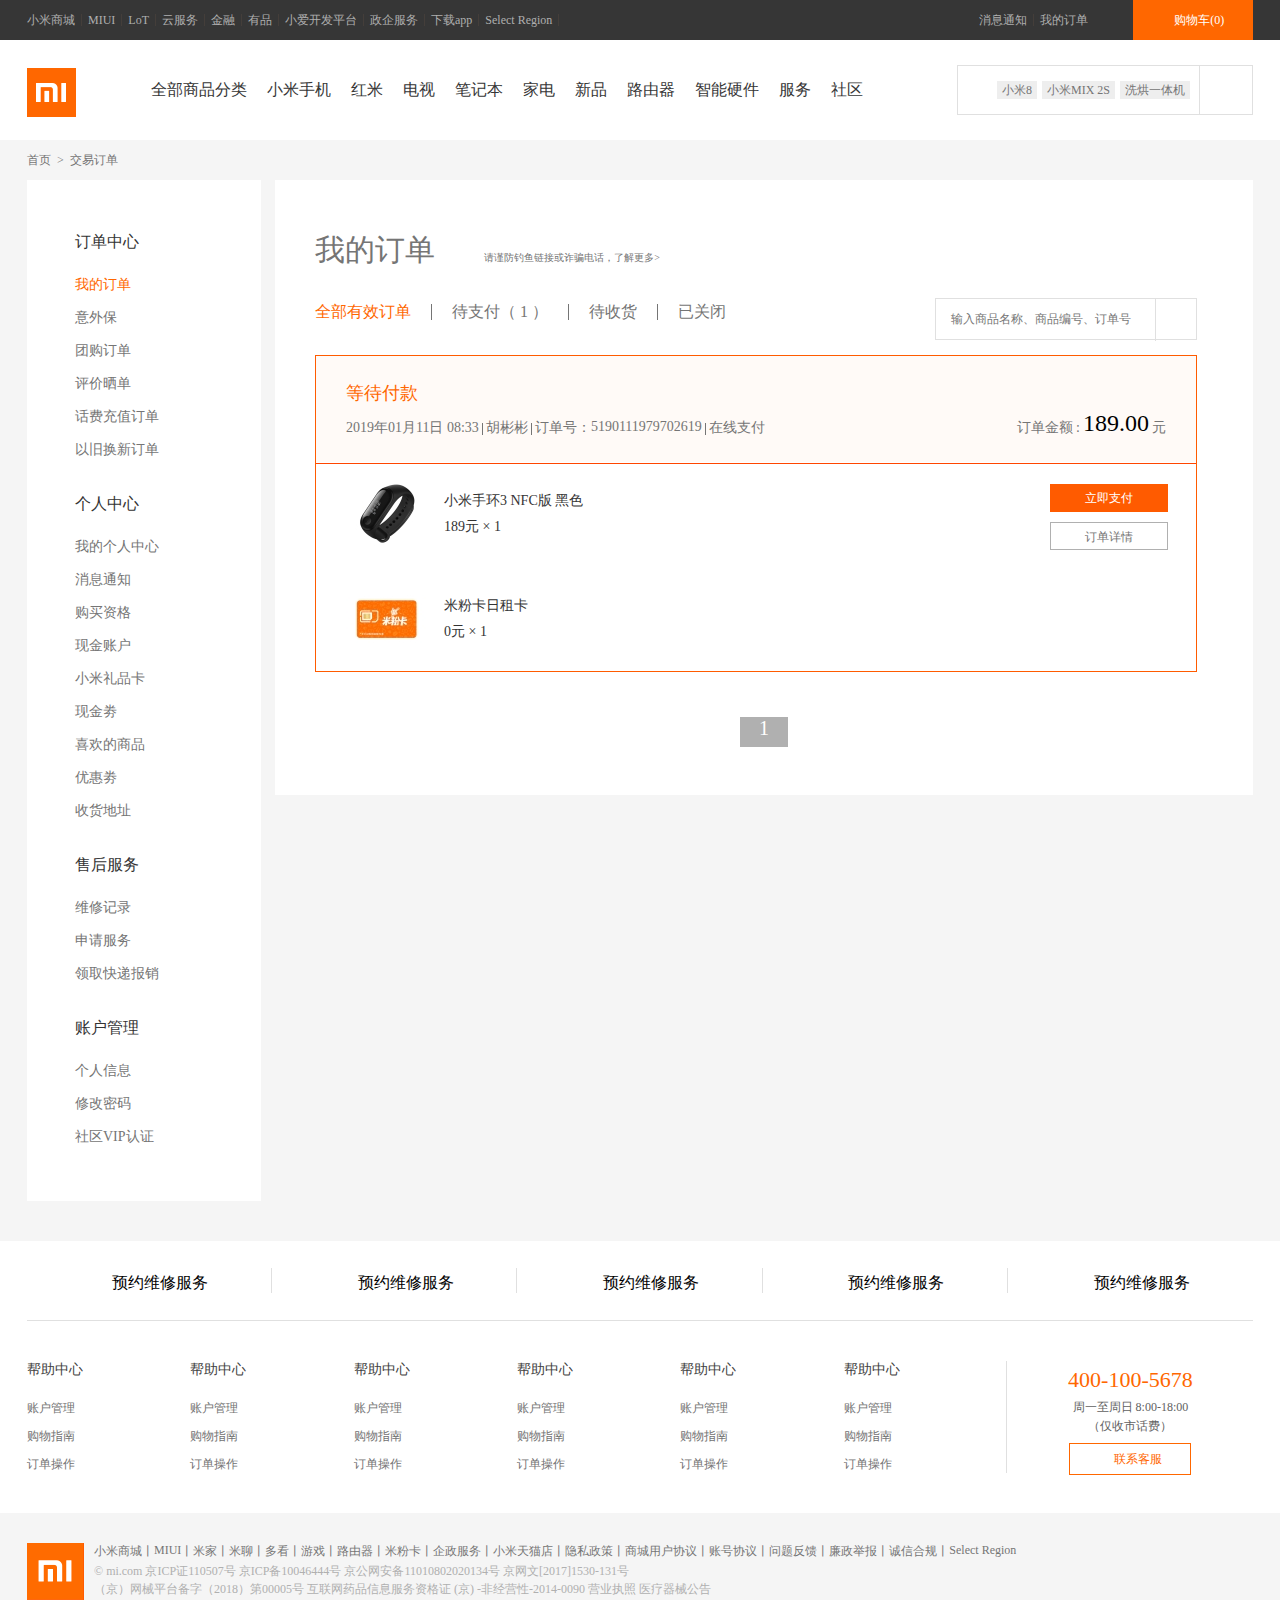
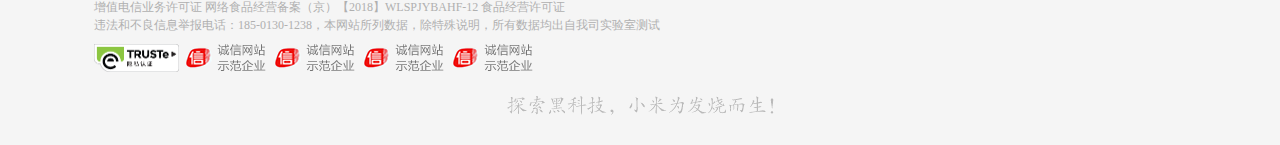
<file: dd.html>
<!DOCTYPE html>
<html lang="zh">
<head>
	<meta charset="UTF-8">
	<meta name="viewport" content="width=device-width, initial-scale=1.0">
	<meta http-equiv="X-UA-Compatible" content="ie=edge">
	<link rel="stylesheet" href="css/base.css">
	<link rel="stylesheet" href="css/dd.css">
	<link rel="shortcut icon" href="./img/mi1.ico">

	<title>Document</title>
</head>
<body>
		<!-- 头部开始 -->
		<div class="head">
			<div class="head-shang">
				<div class="head-left">
					<div class="left-wen">小米商城</div>
					<div class="left-line"></div>
					<div class="left-wen">MIUI</div>
					<div class="left-line"></div>
					<div class="left-wen">LoT</div>
					<div class="left-line"></div>
					<div class="left-wen">云服务</div>
					<div class="left-line"></div>
					<div class="left-wen">金融</div>
					<div class="left-line"></div>
					<div class="left-wen">有品</div>
					<div class="left-line"></div>
					<div class="left-wen">小爱开发平台</div>
					<div class="left-line"></div>
					<div class="left-wen">政企服务</div>
					<div class="left-line"></div>
					<div class="left-wen">下载app</div>
					<div class="left-line"></div>
					<div class="left-wen">Select Region</div>
					<div class="left-line"></div>
				</div>
				<div class="head-right">
					<a href="">
						<div class="right-wen">消息通知</div>
					</a>
					<div class="right-line"></div>
					<a href="">
						<div class="right-wen">我的订单</div>
					</a>
					<a href="">
						<div class="car-box">
							<i class="iconfont">&#xe602;</i> 购物车(0)
						</div>
					</a>
				</div>
			</div>
		</div>
		<!-- 头部结束 -->
		<!-- 导航开始 -->
		<div class="daohan">
			<div class="daohan-con">
				<img src="img/mi-logo%20(1).png" >
				<div class="quanbushangpin">全部商品分类</div>
				<div class="daohan-text">
					<div class="text1">小米手机</div>
					<div>红米</div>
					<div>电视</div>
					<div>笔记本</div>
					<div>家电</div>
					<div>新品</div>
					<div>路由器</div>
					<div>智能硬件</div>
					<div>服务</div>
					<div>社区</div>
				</div>
				<div class="daohan-right">
					<div class="daohan-right-box1">
						<input type="text">
						<div class="box">
							<div>
								<div class="xiaomi">小米8</div>
								<div>小米MIX 2S</div>
								<div>洗烘一体机</div>
							</div>
						</div>
					</div>
					<div class="daohan-right-box2">
						<i class="iconfont">&#xe600;</i>
					</div>
				</div>
			</div>
		</div>
		<main>
				<div class="zhongbu-shang">
					<div class="zhongbu-shang-text">
						<div>首页</div>
						<div class="kuohao">></div>
						<div>交易订单</div>
					</div>
				</div>
				<div class="zhongbu-xia">
					<div class="xia-left">
						<div class="left-box">
							<div class="box-hd">订单中心</div>
							<div class="box-bd">
								<div class="se">我的订单</div>
								<div>意外保</div>
								<div>团购订单</div>
								<div>评价晒单</div>
								<div>话费充值订单</div>
								<div>以旧换新订单</div>
							</div>
						</div>
						<div class="left-box1">
							<div class="box-hd">个人中心</div>
							<div class="box-bd">
								<div>我的个人中心</div>
								<div>消息通知</div>
								<div>购买资格</div>
								<div>现金账户</div>
								<div>小米礼品卡</div>
								<div>现金劵</div>
								<div>喜欢的商品</div>
								<div>优惠劵</div>
								<a href="dizhi.html"><div>收货地址</div></a>
							</div>
						</div>
						<div class="left-box2">
							<div class="box-hd">售后服务</div>
							<div class="box-bd">
								<div>维修记录</div>
								<div>申请服务</div>
								<div>领取快递报销</div>
							</div>
						</div>
						<div class="left-box2">
							<div class="box-hd">账户管理</div>
							<div class="box-bd">
								<div>个人信息</div>
								<div>修改密码</div>
								<div>社区VIP认证</div>
							</div>
						</div>
					</div>
					<div class="xia-right">	
						<div class="right-top">
							<div>我的订单</div>
							<span>请谨防钓鱼链接或诈骗电话，了解更多></span>
						</div>
						<div class="quanbu">
							<div class="quanbu-left">
								<div class="ziti">全部有效订单</div>
								<div class="xian"></div>
								<div class="zi">待支付（ 1 ）</div>
								<div class="xian"></div>
								<div class="zi">待收货</div>
								<div class="xian"></div>
								<div class="zi">已关闭</div>

							</div>
							<div class="quanbu-right">
								<div class="shuru">输入商品名称、商品编号、订单号</div>
								<div class="shuru-box"><i class="iconfont">&#xe600;</i></div>
							</div>
						</div>
						<div class="xiafan">
							<div class="dendai-top">
								<div class="den">等待付款</div>
								<div class="shi">
									<div class="shi-left">
										<div class="shijian">2019年01月11日 08:33</div>
										<div class="fu"></div>
										<div class="shijian">胡彬彬</div>
										<div class="fu"></div>
										<div class="shijian">订单号：</div>
										<div class="shijian">5190111979702619</div>
										<div class="fu"></div>
										<div class="shijian">在线支付</div>
									</div>
									<div class="jine">
										<div class="jine-wenzi">订单金额 : </div>
										<div class="jiage">189.00</div>
										<div class="jine-wenzi">元</div>
									</div>
								</div>

							</div>
							<div class="dendai-xia">
								<div class="dd-left">
									<ul>
										<li>
											<img src="img/dd111.jpg" alt="">
											<div class="dd-wen">
												<div class="m">小米手环3 NFC版 黑色</div>
											    <div>189元 × 1</div>
											</div>
										</li>
									</ul>
									<ul>
										<li>
											<img src="img/dd222.jpg" alt="">
											<div class="dd-wen">
												<div class="m">米粉卡日租卡</div>
												<div>0元 × 1</div>
											</div>
									    </li>
									</ul>
								</div>
								<div class="dd-right">
									<div class="yi">立即支付</div>
									<div class="er">订单详情</div>

								</div>

							</div>

						</div>
						<div class="zhuan">
							<div><i class="iconfont">&#xe630;</i></div>
							<div class="hezi">1</div>
							<div><i class="iconfont">&#xe62f;</i></div>
						</div>
					</div>

				</div>
		</main>
		<!-- 底部开始 -->
		<div class="dibu">
			<div class="dibu-con">
				<div class="dibu-top">
					<ul>
						<li>
							<i class="iconfont">&#xe62e;</i>
							<span>预约维修服务</span>
						</li>
						<li>
							<i class="iconfont">&#xe62e;</i>
							<span>预约维修服务</span>
						</li>
						<li>
							<i class="iconfont">&#xe62e;</i>
							<span>预约维修服务</span>
						</li>
						<li>
							<i class="iconfont">&#xe62e;</i>
							<span>预约维修服务</span>
						</li>
						<li class="list">
							<i class="iconfont">&#xe62e;</i>
							<span>预约维修服务</span>
						</li>
					</ul>
				</div>
				<div class="dibu-bottom">
					<div class="dibu-bottom-left">
						<ul>
							<li>
								<p class="list1">帮助中心</p>
								<p class="list2">账户管理</p>
								<p class="list2">购物指南</p>
								<p class="list2">订单操作</p>
							</li>
							<li>
								<p class="list1">帮助中心</p>
								<p class="list2">账户管理</p>
								<p class="list2">购物指南</p>
								<p class="list2">订单操作</p>
							</li>
							<li>
								<p class="list1">帮助中心</p>
								<p class="list2">账户管理</p>
								<p class="list2">购物指南</p>
								<p class="list2">订单操作</p>
							</li>
							<li>
								<p class="list1">帮助中心</p>
								<p class="list2">账户管理</p>
								<p class="list2">购物指南</p>
								<p class="list2">订单操作</p>
							</li>
							<li>
								<p class="list1">帮助中心</p>
								<p class="list2">账户管理</p>
								<p class="list2">购物指南</p>
								<p class="list2">订单操作</p>
							</li>
							<li class="list6">
								<p class="list1">帮助中心</p>
								<p class="list2">账户管理</p>
								<p class="list2">购物指南</p>
								<p class="list2">订单操作</p>
							</li>
						</ul>
					</div>
					<div class="dibu-bottom-right">
						<ul>
							<li class="list3">400-100-5678</li>
							<li class="list4">
								<p>周一至周日 8:00-18:00</p>
								<p>（仅收市话费）</p>
							</li>
							<li class="list5">
								<div class="list5-text"><i class="iconfont">&#xeee9;</i>联系客服</div>
							</li>
						</ul>
					</div>
				</div>
			</div>
		</div>
		<!-- 底部结束 -->
		<div class="end1">
					<div class="end">
						<div class="end-top">
							<div class="logo">
								<img src="img/xiamian.png" >
							</div>
							<div class="end-top-left">
								<div class="text1">
									<div class="text1-list">小米商城</div>
									<div class="text1-line">丨</div>
									<div class="text1-list">MIUI</div>
									<div class="text1-line">丨</div>
									<div class="text1-list">米家</div>
									<div class="text1-line">丨</div>
									<div class="text1-list">米聊</div>
									<div class="text1-line">丨</div>
									<div class="text1-list">多看</div>
									<div class="text1-line">丨</div>
									<div class="text1-list">游戏</div>
									<div class="text1-line">丨</div>
									<div class="text1-list">路由器</div>
									<div class="text1-line">丨</div>
									<div class="text1-list">米粉卡</div>
									<div class="text1-line">丨</div>
									<div class="text1-list">企政服务</div>
									<div class="text1-line">丨</div>
									<div class="text1-list">小米天猫店</div>
									<div class="text1-line">丨</div>
									<div class="text1-list">隐私政策</div>
									<div class="text1-line">丨</div>
									<div class="text1-list">商城用户协议</div>
									<div class="text1-line">丨</div>
									<div class="text1-list">账号协议</div>
									<div class="text1-line">丨</div>
									<div class="text1-list">问题反馈</div>
									<div class="text1-line">丨</div>
									<div class="text1-list">廉政举报</div>
									<div class="text1-line">丨</div>
									<div class="text1-list">诚信合规</div>
									<div class="text1-line">丨</div>
									<div class="text1-list">Select Region</div>
								</div>
								<div class="text2">
									<span>© </span>
									<span>mi.com</span>
									<span> 京ICP证110507号 </span>
									<span>京ICP备10046444号</span>
									<span>京公网安备11010802020134号 </span>
									<span>京网文[2017]1530-131号 </span>
								</div>
								<div class="text2">
									<span>（京）网械平台备字（2018）第00005号</span>
									<span>互联网药品信息服务资格证 (京) -非经营性-2014-0090</span>
									<span>营业执照</span>
									<span>医疗器械公告</span>
								</div>
								<div class="text2">
									<span>增值电信业务许可证</span>
									<span> 网络食品经营备案（京）【2018】WLSPJYBAHF-12 </span>
									<span>食品经营许可证</span>
								</div>
								<div class="text2">违法和不良信息举报电话：185-0130-1238，本网站所列数据，除特殊说明，所有数据均出自我司实验室测试</div>
								<div class="tu">
									<sanp>
										<img src="img/truste.png">
									</sanp>
									<sanp>
										<img src="img/v-logo-2.png">
									</sanp><sanp>
										<img src="img/v-logo-2.png">
									</sanp>
									<sanp>
										<img src="img/v-logo-2.png">
		
									</sanp>
									<sanp>
										<img src="img/v-logo-2.png">
		
									</sanp>
								</div>
							</div>
						</div>
						<div class="bottom">
							<div class="text3">
								<img src="img/hkj.png">
							</div>
							
						</div>
					</div>
		</div>
	
</body>
</html>
</file>
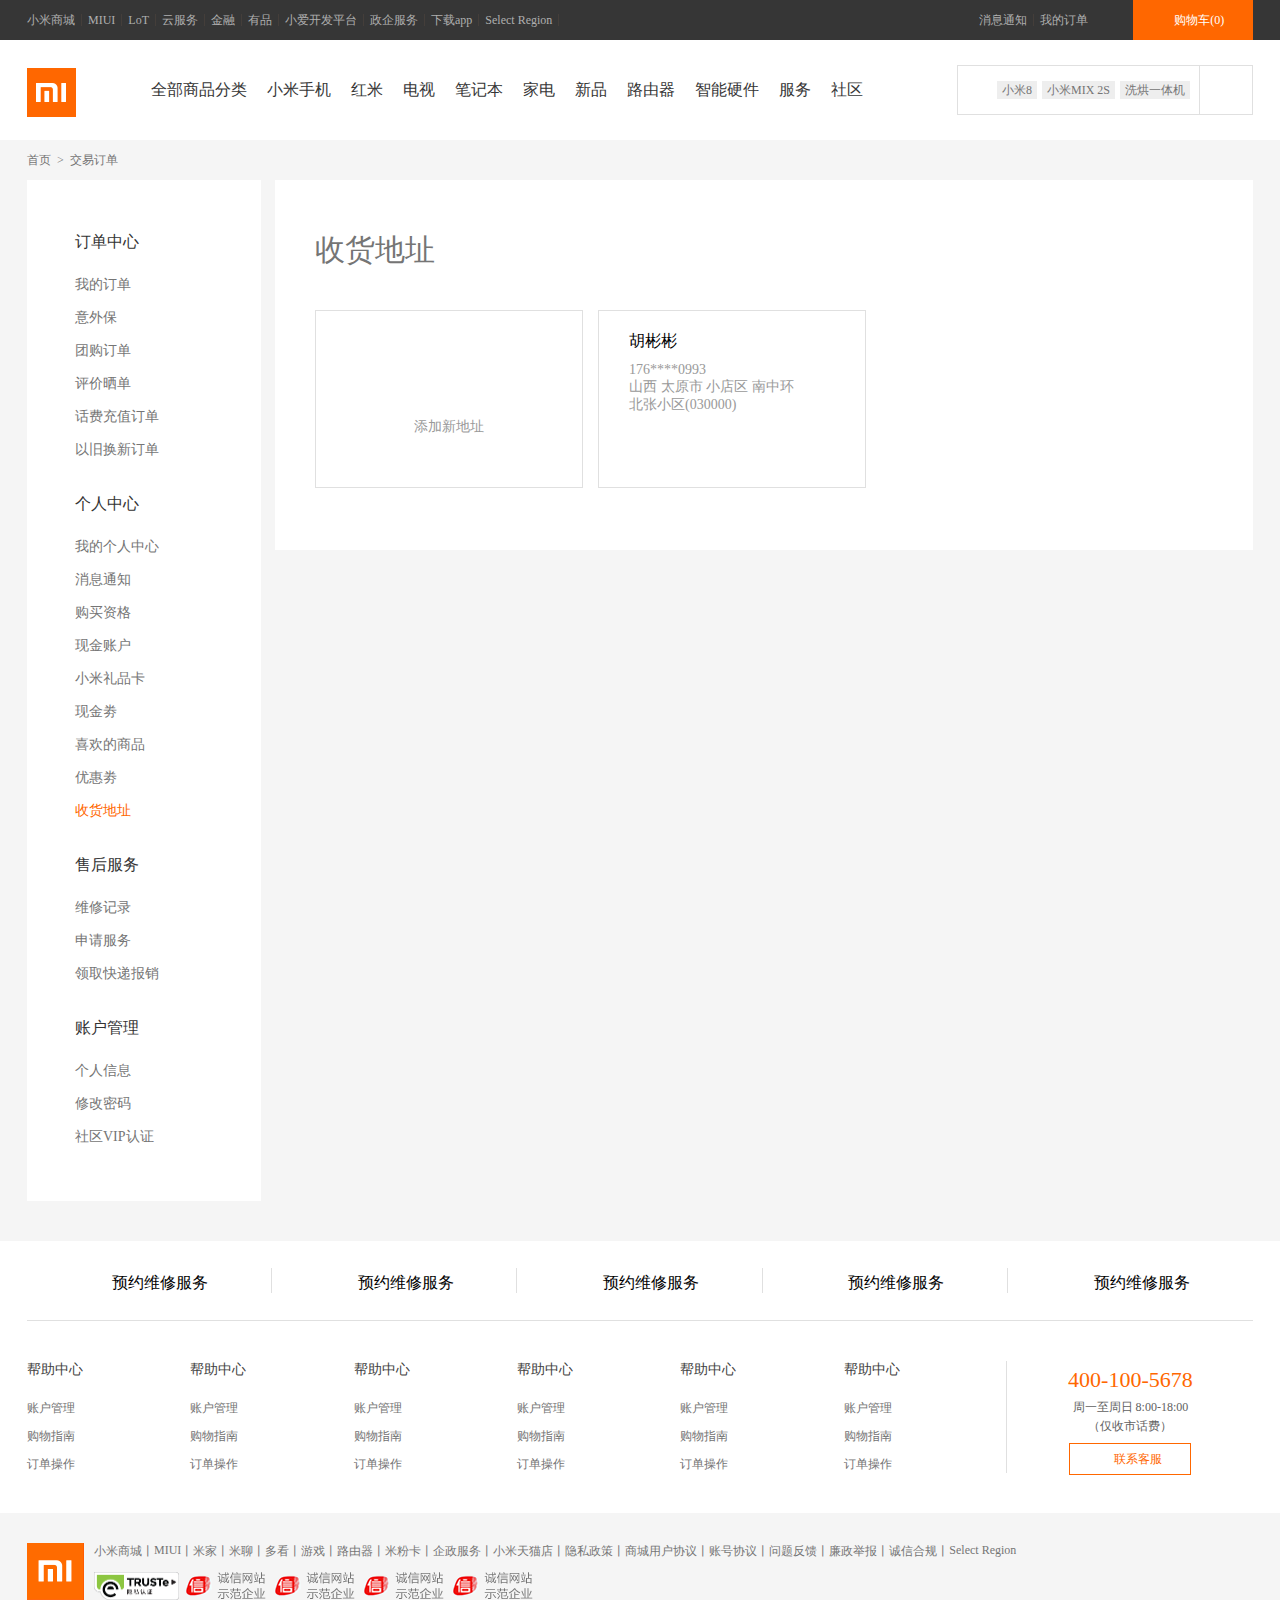
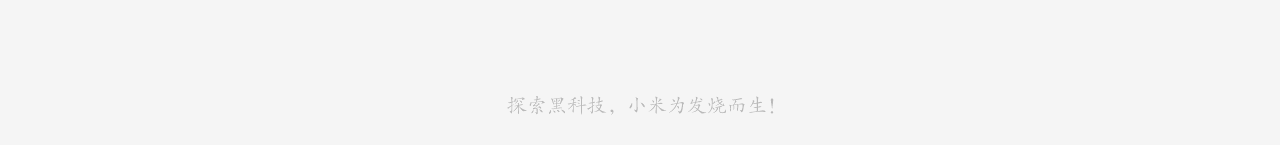
<file: dizhi.html>
<!DOCTYPE html>
<html lang="zh">
<head>
	<meta charset="UTF-8">
	<meta name="viewport" content="width=device-width, initial-scale=1.0">
	<meta http-equiv="X-UA-Compatible" content="ie=edge">
	<link rel="stylesheet" href="css/base.css">
	<link rel="stylesheet" href="css/dizhi.css">
	<link rel="shortcut icon" href="./img/mi1.ico">

	<title>Document</title>
</head>
<body>
		<!-- 头部开始 -->
		<div class="head">
			<div class="head-shang">
				<div class="head-left">
					<div class="left-wen">小米商城</div>
					<div class="left-line"></div>
					<div class="left-wen">MIUI</div>
					<div class="left-line"></div>
					<div class="left-wen">LoT</div>
					<div class="left-line"></div>
					<div class="left-wen">云服务</div>
					<div class="left-line"></div>
					<div class="left-wen">金融</div>
					<div class="left-line"></div>
					<div class="left-wen">有品</div>
					<div class="left-line"></div>
					<div class="left-wen">小爱开发平台</div>
					<div class="left-line"></div>
					<div class="left-wen">政企服务</div>
					<div class="left-line"></div>
					<div class="left-wen">下载app</div>
					<div class="left-line"></div>
					<div class="left-wen">Select Region</div>
					<div class="left-line"></div>
				</div>
				<div class="head-right">
					<a href="">
						<div class="right-wen">消息通知</div>
					</a>
					<div class="right-line"></div>
					<a href="">
						<div class="right-wen">我的订单</div>
					</a>
					<a href="">
						<div class="car-box">
							<i class="iconfont">&#xe602;</i> 购物车(0)
						</div>
					</a>
				</div>
			</div>
		</div>
		<!-- 头部结束 -->
		<!-- 导航开始 -->
		<div class="daohan">
			<div class="daohan-con">
				<img src="img/mi-logo%20(1).png" >
				<div class="quanbushangpin">全部商品分类</div>
				<div class="daohan-text">
					<div class="text1">小米手机</div>
					<div>红米</div>
					<div>电视</div>
					<div>笔记本</div>
					<div>家电</div>
					<div>新品</div>
					<div>路由器</div>
					<div>智能硬件</div>
					<div>服务</div>
					<div>社区</div>
				</div>
				<div class="daohan-right">
					<div class="daohan-right-box1">
						<input type="text">
						<div class="box">
							<div>
								<div class="xiaomi">小米8</div>
								<div>小米MIX 2S</div>
								<div>洗烘一体机</div>
							</div>
						</div>
					</div>
					<div class="daohan-right-box2">
						<i class="iconfont">&#xe600;</i>
					</div>
				</div>
			</div>
		</div>
		<main>
				<div class="zhongbu-shang">
					<div class="zhongbu-shang-text">
						<div>首页</div>
						<div class="kuohao">></div>
						<div>交易订单</div>
					</div>
				</div>
				<div class="zhongbu-xia">
					<div class="xia-left">
						<div class="left-box">
							<div class="box-hd">订单中心</div>
							<div class="box-bd">
								<a href="dd.html"><div>我的订单</div></a>
								<div>意外保</div>
								<div>团购订单</div>
								<div>评价晒单</div>
								<div>话费充值订单</div>
								<div>以旧换新订单</div>
							</div>
						</div>
						<div class="left-box1">
							<div class="box-hd">个人中心</div>
							<div class="box-bd">
								<div>我的个人中心</div>
								<div>消息通知</div>
								<div>购买资格</div>
								<div>现金账户</div>
								<div>小米礼品卡</div>
								<div>现金劵</div>
								<div>喜欢的商品</div>
								<div>优惠劵</div>
								<div class="se">收货地址</div>
							</div>
						</div>
						<div class="left-box2">
							<div class="box-hd">售后服务</div>
							<div class="box-bd">
								<div>维修记录</div>
								<div>申请服务</div>
								<div>领取快递报销</div>
							</div>
						</div>
						<div class="left-box2">
							<div class="box-hd">账户管理</div>
							<div class="box-bd">
								<div>个人信息</div>
								<div>修改密码</div>
								<div>社区VIP认证</div>
							</div>
						</div>
					</div>
					<div class="xia-right">	
						<div class="right-top">
							<div>收货地址</div>
						</div>
						<div class="kuang">
							<div class="bian">
								<i class="iconfont">&#xe604;</i>
								<div>添加新地址</div>
							</div>
							<div class="bian1">
								<div>胡彬彬</div>
								<div>176****0993</div>
								<div>山西 太原市 小店区 南中环</div>
								<div>北张小区(030000)</div>
								<div class="text2">修改&nbsp;&nbsp;&nbsp;删除</div>

							</div>

						</div>
					</div>

				</div>
		</main>
		<!-- 底部开始 -->
		<div class="dibu">
			<div class="dibu-con">
				<div class="dibu-top">
					<ul>
						<li>
							<i class="iconfont">&#xe62e;</i>
							<span>预约维修服务</span>
						</li>
						<li>
							<i class="iconfont">&#xe62e;</i>
							<span>预约维修服务</span>
						</li>
						<li>
							<i class="iconfont">&#xe62e;</i>
							<span>预约维修服务</span>
						</li>
						<li>
							<i class="iconfont">&#xe62e;</i>
							<span>预约维修服务</span>
						</li>
						<li class="list">
							<i class="iconfont">&#xe62e;</i>
							<span>预约维修服务</span>
						</li>
					</ul>
				</div>
				<div class="dibu-bottom">
					<div class="dibu-bottom-left">
						<ul>
							<li>
								<p class="list1">帮助中心</p>
								<p class="list2">账户管理</p>
								<p class="list2">购物指南</p>
								<p class="list2">订单操作</p>
							</li>
							<li>
								<p class="list1">帮助中心</p>
								<p class="list2">账户管理</p>
								<p class="list2">购物指南</p>
								<p class="list2">订单操作</p>
							</li>
							<li>
								<p class="list1">帮助中心</p>
								<p class="list2">账户管理</p>
								<p class="list2">购物指南</p>
								<p class="list2">订单操作</p>
							</li>
							<li>
								<p class="list1">帮助中心</p>
								<p class="list2">账户管理</p>
								<p class="list2">购物指南</p>
								<p class="list2">订单操作</p>
							</li>
							<li>
								<p class="list1">帮助中心</p>
								<p class="list2">账户管理</p>
								<p class="list2">购物指南</p>
								<p class="list2">订单操作</p>
							</li>
							<li class="list6">
								<p class="list1">帮助中心</p>
								<p class="list2">账户管理</p>
								<p class="list2">购物指南</p>
								<p class="list2">订单操作</p>
							</li>
						</ul>
					</div>
					<div class="dibu-bottom-right">
						<ul>
							<li class="list3">400-100-5678</li>
							<li class="list4">
								<p>周一至周日 8:00-18:00</p>
								<p>（仅收市话费）</p>
							</li>
							<li class="list5">
								<div class="list5-text"><i class="iconfont">&#xeee9;</i>联系客服</div>
							</li>
						</ul>
					</div>
				</div>
			</div>
		</div>
		<!-- 底部结束 -->
		<div class="end1">
					<div class="end">
						<div class="end-top">
							<div class="logo">
								<img src="img/xiamian.png" >
							</div>
							<div class="end-top-left">
								<div class="text1">
									<div class="text1-list">小米商城</div>
									<div class="text1-line">丨</div>
									<div class="text1-list">MIUI</div>
									<div class="text1-line">丨</div>
									<div class="text1-list">米家</div>
									<div class="text1-line">丨</div>
									<div class="text1-list">米聊</div>
									<div class="text1-line">丨</div>
									<div class="text1-list">多看</div>
									<div class="text1-line">丨</div>
									<div class="text1-list">游戏</div>
									<div class="text1-line">丨</div>
									<div class="text1-list">路由器</div>
									<div class="text1-line">丨</div>
									<div class="text1-list">米粉卡</div>
									<div class="text1-line">丨</div>
									<div class="text1-list">企政服务</div>
									<div class="text1-line">丨</div>
									<div class="text1-list">小米天猫店</div>
									<div class="text1-line">丨</div>
									<div class="text1-list">隐私政策</div>
									<div class="text1-line">丨</div>
									<div class="text1-list">商城用户协议</div>
									<div class="text1-line">丨</div>
									<div class="text1-list">账号协议</div>
									<div class="text1-line">丨</div>
									<div class="text1-list">问题反馈</div>
									<div class="text1-line">丨</div>
									<div class="text1-list">廉政举报</div>
									<div class="text1-line">丨</div>
									<div class="text1-list">诚信合规</div>
									<div class="text1-line">丨</div>
									<div class="text1-list">Select Region</div>
								</div>
								<div class="text2">
									<span>© </span>
									<span>mi.com</span>
									<span> 京ICP证110507号 </span>
									<span>京ICP备10046444号</span>
									<span>京公网安备11010802020134号 </span>
									<span>京网文[2017]1530-131号 </span>
								</div>
								<div class="text2">
									<span>（京）网械平台备字（2018）第00005号</span>
									<span>互联网药品信息服务资格证 (京) -非经营性-2014-0090</span>
									<span>营业执照</span>
									<span>医疗器械公告</span>
								</div>
								<div class="text2">
									<span>增值电信业务许可证</span>
									<span> 网络食品经营备案（京）【2018】WLSPJYBAHF-12 </span>
									<span>食品经营许可证</span>
								</div>
								<div class="text2">违法和不良信息举报电话：185-0130-1238，本网站所列数据，除特殊说明，所有数据均出自我司实验室测试</div>
								<div class="tu">
									<sanp>
										<img src="img/truste.png">
									</sanp>
									<sanp>
										<img src="img/v-logo-2.png">
									</sanp><sanp>
										<img src="img/v-logo-2.png">
									</sanp>
									<sanp>
										<img src="img/v-logo-2.png">
		
									</sanp>
									<sanp>
										<img src="img/v-logo-2.png">
		
									</sanp>
								</div>
							</div>
						</div>
						<div class="bottom">
							<div class="text3">
								<img src="img/hkj.png">
							</div>
							
						</div>
					</div>
		</div>
	
</body>
</html>
</file>
<file: css/base.css>
*{
	margin: 0;
	padding: 0;
	font-family: 微软雅黑,苹方;
	font-style: normal;
	font-weight: normal;
	text-decoration: none;
}
ul,li{
	list-style: none;
}
@font-face {
  font-family: 'iconfont';  /* project id 993646 */
  src: url('//at.alicdn.com/t/font_993646_b2hfnsvqf5.eot');
  src: url('//at.alicdn.com/t/font_993646_b2hfnsvqf5.eot?#iefix') format('embedded-opentype'),
  url('//at.alicdn.com/t/font_993646_b2hfnsvqf5.woff2') format('woff2'),
  url('//at.alicdn.com/t/font_993646_b2hfnsvqf5.woff') format('woff'),
  url('//at.alicdn.com/t/font_993646_b2hfnsvqf5.ttf') format('truetype'),
  url('//at.alicdn.com/t/font_993646_b2hfnsvqf5.svg#iconfont') format('svg');
}
.iconfont{
	font-family: "iconfont"
}
a.{
	text-decoration: none;
}
.clear::after{
	counter:"";
	width: 0;
	height: 0;
	display: block;
	clear: both;
}
</file>
<file: css/dd.css>
.head {
	width: 100%;
	height: 40px;
	background: #363636;
}
.head .head-shang{
	width: 1226px;
	height: 100%;
	margin: 0px auto;
}
.head .head-shang .head-left{
	height: 100%;
	float: left;
}
.head .left-wen{
	font-size: 12px;
	color: #afafaf;
	line-height: 40px;
	float: left;
	cursor: pointer;
}
.head-left a:hover .left-wen{
	color: #fff;
}
.left-line {
	width: 1px;
	height: 12px;
	background: #443e3a;
	float: left;
	margin: 14px 6px;
	cursor: text;
}
.head .head-right{
	height: 100%;
	float: right;
	width: 274px;
}
.head .right-wen{
	font-size: 12px;
	color: #afafaf;
	line-height: 40px;
	float: left;
	cursor: pointer;
}
.head .right-line{
	width: 1px;
	height: 12px;
	background: #443e3a;
	float: left;
	margin: 14px 6px;
	cursor: text;
}
.head .car-box{
	width: 120px;
	height: 100%;
	float: right;
	text-align: center;
	font-size: 12px;
	line-height: 40px;
	background: #ff6700;
	color: #fff;
}
.daohan{
	width: 100%;
	height: 100px;
}
.daohan-con {
	width: 1226px;
	height: 100%;
	margin: 0px auto;
	font-size: 16px;
	color: #363636;
	line-height: 100px;
}
.daohan-con .quanbushangpin{
	float: left;	
	margin-left: 75px;
	cursor: pointer;
}








.daohan-con .quanbushangpin:hover{
	color: #ff5b00;
}



.daohan img {
	background-size: 55px 55px;
	background-repeat: no-repeat;
	background-color: #ff6700;
	margin-top: 27.5px;
	float: left;
	cursor: pointer;
}

.daohan-text {
	width: 600px;
	height: 100%;
	float: left;
	margin-left: 20px;
}

.daohan-text div {
	font-size: 16px;
	color: #363636;
	line-height: 100px;
	float: left;
	margin-left: 20px;
	cursor: pointer;
}
.daohan-text div:hover{
	color: #ff5b00;
}
.daohan-text .text1 {
	margin-left: 0px;
}
.daohan .daohan-right{
	float: right;
	height: 50px;
	width: 296px;
	border: 1px solid #e0e0e0;
	margin: 25px 0;
	font-size: 18px;
	box-sizing: border-box;
	transition: all 0.1s;
}
.daohan-right:hover,.daohan-right:hover input{
	border-color: #9d9d9d;
}

.daohan-right-box1 {
	width: 242px;
	height: 48px;
	float: left;
	position: relative;
}
.daohan-right-box1 .box {
	width: 204px;
	height: 18px;
	position: absolute;
	right: 10px;
	bottom: 15px;
}

.daohan-right-box1 .box>div {
	float: right;
}

.daohan-right-box1 .box>div>div {
	font-size: 12px;
	line-height: 18px;
	background: #eee;
	color: #757575;
	margin-left: 5px;
	float: left;
	padding: 0 5px;
	cursor: pointer;
}
.daohan-right-box1 .box>div>div:hover{
	background: #ff5b00;
	color: #fff;
}
.daohan-right-box1 .box .xiaomi {
	margin-left: 0;
}

.daohan-right-box2 {
	width: 52px;
	height: 48px;
	float: left;
	text-align: center;
	cursor: pointer;
	line-height: 48px;
}
.daohan-right-box2:hover{
	background: #ff5b00;
	color: #fff;
}

.daohan-right input {
	width: 242px;
	height: 48px;
	outline: none;
	float: left;
	border: none;
	border-right: 1px solid #e0e0e0;
	padding-left: 10px;
	box-sizing: border-box;
	transition: all 0.1s;

}
main{
	width:100%;
	height: 1101px;
	background: #f5f5f5;
}
.zhongbu-shang{
	width:1226px;
	height: 40px;
	margin: 0 auto;

}
.zhongbu-shang-text{
	width: 1226px;
	height: 40px;
	font-size: 12px;
	color: #757575;
	line-height: 40px;
	margin: 0 auto;
}
.zhongbu-shang-text div{
	float: left;
}
.zhongbu-shang-text .kuohao{
	margin: 0 6px;
}
.zhongbu-xia{
	width:1226px;
	height: 1061px;
	margin: 0 auto;
}
.zhongbu-xia .xia-left{
	width: 234px;
	height: 1021px;
	margin-right: 14px;
	float: left;
	padding: 36px 0;
	box-sizing: border-box;
	background: white;

}

.left-box{
	width: 234px;
	height: 250px;
	margin-bottom: 12px;
	
}
.left-box1{
	width: 234px;
	height: 349px;
	margin-bottom: 12px;
}
.left-box2{
	width: 234px;
	height: 151px;
	margin-bottom: 12px;
	
}
.box-hd{
	width: 138px;
	height:52px;
	font-size: 16px;
	font-weight: 400px;
	color: #333;
	line-height: 52px;
	margin: 0 48px;
}
.box-bd{
	width: 138px;
	height: 198px;
	margin: 0 48px;
}
.box-bd div{
	width: 138px;
	height: 33px;
	line-height: 33px;
	color: #757575;
	font-size: 14px;
}
.box-bd .se{
	    color: #ff6700;
}
.zhongbu-xia .xia-right{
	width: 978px;
	height: 615px;
	background: white;
	float: right;
	padding: 36px 40px;
	box-sizing: border-box;
}
.right-top{
	width: 400px;
	height: 68px;
}
.right-top div{
	font-size: 30px;
    font-weight: 400;
    line-height: 68px;
    color: #757575;
	float: left;
	
}
.right-top span{
	font-size: 10px;
	color: #757575;
	float: right;
	margin-top: 35px;
	margin-right: 55px;
}
.quanbu{
	width:882px;
	height:56px;
}
.quanbu-left{
	width: 424px;
	height: 56px;
	float: left;
}

.quanbu-left .zi{
	font-size: 16px;
	color: #757575;
	float: left;
	line-height: 56px;
}
.quanbu-left .xian{
	width: 1px;
	height: 16px;
	background: #757575;
	float: left;
	margin: 20px 20px;
}
.quanbu-left .ziti{
	font-size: 16px;
	color: #ff6700;
	float: left;
	line-height: 56px;
}
.quanbu-right{
	width: 262px;
	height: 42px;
	float: right;
	margin-top: 14px;
	border: 1px solid #e0e0e0;
	box-sizing: border-box;
	transition: all 0.1s;
}
.quanbu-right .shuru{
	width: 220px;
	height: 42px;
	float: left;
	border-right:1px solid #e0e0e0;
	box-sizing: border-box;
	font-size: 12px;
	padding: 0 15px;
	box-sizing: border-box;
	line-height: 40px;
	color: #757575;
}
.quanbu-right:hover{
	border-color: #9d9d9d;
}
.quanbu-right .shuru:hover{
	border-color: #9d9d9d;
}
.quanbu-right .shuru-box{
	float: right;
	width: 40px;
    height: 40px;
	line-height: 40px;
	text-align: center;
	font-size: 24px;
    background: #fff;
    color: #616161;
	transition: all .2s;
}
.quanbu-right .shuru-box:hover{
	background: #ff5b00;
	color: #fff;
}
.xiafan{
	width: 882px;
	height: 317px;
	margin: 15px 0;
	box-sizing: border-box;
	border: 1px solid #ff5b00;
}
.dendai-top{
	width: 100%;
	height: 106px;
	background: #fffaf7;
	padding: 25px 30px;
	box-sizing: border-box;
}
.dendai-xia{
	width: 100%;
	height: 211px;
	border-top: 1px solid orangered;
	box-sizing: border-box;
	display: flex;
}
.dd-left{
	width: 600px;
	height: 100%;
    padding: 0 30px;
	box-sizing: border-box;
}
.dd-left ul{
	width: 600px;
	height: 50%;
	padding: 10px 0;
	box-sizing: border-box;
	display: flex;
}

.dd-wen{
	width: 200px;
	float: right;
    padding: 18px;
	box-sizing: border-box;
    color: #333;
	font-size: 14px;
}
.dd-wen .m{
	margin-bottom: 8px;
}
.dd-wen .m:hover{
		color: #ff5b00;
		cursor: pointer;
}
.dd-right{
	width: 282px;
	height: 100%;
	padding-top: 20px;
	padding-left: 134px;
	box-sizing: border-box;
}
.yi{
	width: 118px;
    height: 28px;
    font-size: 12px;
	background: #ff5b00;
	margin-bottom: 10px;
	color: #fff;
	line-height: 28px;
	text-align: center;
	cursor: pointer;
}
.yi:hover{
	background: #FF4500;
}
.er{
	width: 118px;
	height: 28px;
	font-size: 12px;
	background: #fff;
	margin-bottom: 10px;
	    color: #757575;
	line-height: 28px;
	text-align: center;
	border: 1px solid #b0b0b0;
	cursor: pointer;
	box-sizing: border-box;
}
.er:hover{
	background: #b0b0b0;
	color: #fff;
}
.shi{
	width: 100%;
	height: 53px;
}
.shi-left{
	float: left;
	margin-top: 14px;
}
.shijian{
	float: left;
	font-size:14px;
	color: #757575;
}
.fu{
	width: 1px;
	height: 12px;
	background: #757575;
	float: left;
	margin: 0 3px;
	margin-top: 3.5px;
}
.den{
	font-size: 18px;
	color: #ff6700;
}
.jine{
	float: right;
}
.jine-wenzi{
	float: left;
	font-weight: 400;
	font-size: 14px;
	height: 20px;
    color: #757575;
	margin-top: 14px;
}
.jiage{
	height: 53px;
	float: left;
	margin: 0 3px;
	font-size: 24px;
	margin-top: 5px;
}
.zhuan{
	width: 100%;
	height: 60px;
	margin-top: 30px;
	font-size: 24px;
	display: flex;
	justify-content: center;
	align-items: center;
}
.hezi{
	width: 48px;
	height: 30px;
	background: #b0b0b0;
	margin: 0 30px;
	color: #fff;
	font-size: 20px;
	text-align: center;
}
/* 底部开始 */
.dibu{
	width: 100%;
	height: 272px;
	background: #fff;
}
.dibu-con{
	width: 1226px;
	height: 272px;
	margin: 0 auto;
}
.dibu-top{
	width: 100%;
	height: 80px;
	border-bottom: 1px solid #E0E0E0;
	box-sizing: border-box;
}
.dibu-top ul li{
	width: 20%;
	height: 25px;
	margin: 27px 0;
	border-right: 1px solid #e0e0e0;
	box-sizing: border-box;
	float: left;
	font-size: 16px;
	line-height: 25px;
	text-align: center;
	transition: all 0.3s;
}
.dibu-top ul li i{
	font-size: 24px;
	vertical-align: middle;
}
.dibu-top ul li span{
	vertical-align: middle;
}
.dibu-top ul li:hover{
	color: #ff5b00;
}
.dibu-top ul .list{
	border: none;
}
.dibu-bottom{
	width: 100%;
	height: 192px;
	padding: 40px 0;
	box-sizing: border-box;
}
.dibu-bottom-left{
	width: 980.8px;
	height: 112px;
	float: left;
}
.dibu-bottom-left>ul>li{
	width: calc(980px / 6);
	height: 112px;
	float: left;
}
.dibu-bottom-left>ul .list6{
	border-right: 1px solid #E0E0E0;
	box-sizing: border-box;
}
.dibu-bottom-left>ul>li .list1{
	width: 100%;
	height: 18px;
	margin-bottom: 20px;
	font-size: 14px;
	line-height: 18px;
	color: #424242;
}
.dibu-bottom-left>ul>li .list2{
	width: 100%;
	height: 18px;
	margin-top: 10px;
	color: #727272;
	font-size: 12px;
	line-height: 18px;
}
.dibu-bottom-left>ul>li .list2:hover{
	color: #FF5B00;
}

.dibu-bottom-right{
	width: 245.2px;
	height: 112px;
	float: left;
}
.dibu-bottom-right>ul>li{
	width: 100%;
	height: calc(112px / 3);
}
.dibu-bottom-right>ul .list3{
	font-size: 22px;
    line-height:calc(112px / 3);
	text-align: center;
    color: #ff6700;
}
.dibu-bottom-right>ul .list4{
	font-size: 12px;
	color: #616161;
	line-height: calc(112px / 3 / 2);
	text-align: center;
}
.dibu-bottom-right>ul .list5{
	padding-top: 7px;
	box-sizing: border-box;
	color: #ff6700;
	text-align: center;
	font-size: 12px;
	line-height: 30px;
}
.dibu-bottom-right>ul .list5-text{
	width: 120px;
	height: 30px;
	border:1px solid #ff6700;
	margin: 0 auto;
	transition: all 0.3s;
}
.dibu-bottom-right>ul .list5-text i{
	font-size: 20px;
	vertical-align: middle;
}
.dibu-bottom-right>ul .list5-text:hover{
	color: #fff;
	background: #FF6700;
}
/* 底部结束 */
.end1{
	width:100%;
	height: 232px;
	background: #f5f5f5;
}
.end{
	width: 1226px;
	height: 232px;
	margin: 0 auto;
	padding: 30px 0;
	box-sizing: border-box;
	
}
.end-top{
	width: 100%;
	height: 123px;
}


.end-top .logo{
	background-image: https://i1.mifile.cn/a1/pms_1543561468.82116708!140x140.jpg;
	background-color: #FF5B00;
	width: 57px;
	height: 57px;
	float: left;
	background-position:center center;
}
.end-top-left{
	width: 1159px;
	margin-left:10px ;
	float: left;
}
.end-top-left .text1{
	width: 1100px;
	height: 19px;
	font-size: 12px;
	color: #757575;
}
.end-top-left .text1>div:nth-of-type(2n+1):hover{
	color: #ff6700;
}
.end-top-left .text1 .text1-list{
	float: left;
}

.end-top .text1 .text1-line{
	float: left;
}
.end-top .text2{
	color:#b0b0b0;
	font-size: 12px;
	line-height: 18px;
}
.end-top .tu{
	width: 1226px;
	height: 28px;
	margin-top: 10px;
	float: left;
}
.end-top .tu img{
	width: 85px;
	height: 28px;
}

.end .bottom{
	height: 32px;
	width: 1226px;
	margin-top: 30px ;
}
.end .bottom .text3{
	width: 267px;
	float: left;
	margin-left: 479.5px;
}
.end .bottom .text3 img{
	width: 100%;
	height: 19px;
}
</file>
<file: css/dizhi.css>
.head {
	width: 100%;
	height: 40px;
	background: #363636;
}
.head .head-shang{
	width: 1226px;
	height: 100%;
	margin: 0px auto;
}
.head .head-shang .head-left{
	height: 100%;
	float: left;
}
.head .left-wen{
	font-size: 12px;
	color: #afafaf;
	line-height: 40px;
	float: left;
	cursor: pointer;
}
.head-left a:hover .left-wen{
	color: #fff;
}
.left-line {
	width: 1px;
	height: 12px;
	background: #443e3a;
	float: left;
	margin: 14px 6px;
	cursor: text;
}
.head .head-right{
	height: 100%;
	float: right;
	width: 274px;
}
.head .right-wen{
	font-size: 12px;
	color: #afafaf;
	line-height: 40px;
	float: left;
	cursor: pointer;
}
.head .right-line{
	width: 1px;
	height: 12px;
	background: #443e3a;
	float: left;
	margin: 14px 6px;
	cursor: text;
}
.head .car-box{
	width: 120px;
	height: 100%;
	float: right;
	text-align: center;
	font-size: 12px;
	line-height: 40px;
	background: #ff6700;
	color: #fff;
}
.daohan{
	width: 100%;
	height: 100px;
}
.daohan-con {
	width: 1226px;
	height: 100%;
	margin: 0px auto;
	font-size: 16px;
	color: #363636;
	line-height: 100px;
}
.daohan-con .quanbushangpin{
	float: left;	
	margin-left: 75px;
	cursor: pointer;
}








.daohan-con .quanbushangpin:hover{
	color: #ff5b00;
}



.daohan img {
	background-size: 55px 55px;
	background-repeat: no-repeat;
	background-color: #ff6700;
	margin-top: 27.5px;
	float: left;
	cursor: pointer;
}

.daohan-text {
	width: 600px;
	height: 100%;
	float: left;
	margin-left: 20px;
}

.daohan-text div {
	font-size: 16px;
	color: #363636;
	line-height: 100px;
	float: left;
	margin-left: 20px;
	cursor: pointer;
}
.daohan-text div:hover{
	color: #ff5b00;
}
.daohan-text .text1 {
	margin-left: 0px;
}
.daohan .daohan-right{
	float: right;
	height: 50px;
	width: 296px;
	border: 1px solid #e0e0e0;
	margin: 25px 0;
	font-size: 18px;
	box-sizing: border-box;
	transition: all 0.1s;
}
.daohan-right:hover,.daohan-right:hover input{
	border-color: #9d9d9d;
}

.daohan-right-box1 {
	width: 242px;
	height: 48px;
	float: left;
	position: relative;
}
.daohan-right-box1 .box {
	width: 204px;
	height: 18px;
	position: absolute;
	right: 10px;
	bottom: 15px;
}

.daohan-right-box1 .box>div {
	float: right;
}

.daohan-right-box1 .box>div>div {
	font-size: 12px;
	line-height: 18px;
	background: #eee;
	color: #757575;
	margin-left: 5px;
	float: left;
	padding: 0 5px;
	cursor: pointer;
}
.daohan-right-box1 .box>div>div:hover{
	background: #ff5b00;
	color: #fff;
}
.daohan-right-box1 .box .xiaomi {
	margin-left: 0;
}

.daohan-right-box2 {
	width: 52px;
	height: 48px;
	float: left;
	text-align: center;
	cursor: pointer;
	line-height: 48px;
}
.daohan-right-box2:hover{
	background: #ff5b00;
	color: #fff;
}

.daohan-right input {
	width: 242px;
	height: 48px;
	outline: none;
	float: left;
	border: none;
	border-right: 1px solid #e0e0e0;
	padding-left: 10px;
	box-sizing: border-box;
	transition: all 0.1s;

}
main{
	width:100wh;
	height: 1101px;
	background: #f5f5f5;
}
.zhongbu-shang{
	width:1226px;
	height: 40px;
	margin: 0 auto;

}
.zhongbu-shang-text{
	width: 1226px;
	height: 40px;
	font-size: 12px;
	color: #757575;
	line-height: 40px;
	margin: 0 auto;
}
.zhongbu-shang-text div{
	float: left;
}
.zhongbu-shang-text .kuohao{
	margin: 0 6px;
}
.zhongbu-xia{
	width:1226px;
	height: 1061px;
	margin: 0 auto;
}
.zhongbu-xia .xia-left{
	width: 234px;
	height: 1021px;
	margin-right: 14px;
	float: left;
	padding: 36px 0;
	box-sizing: border-box;
	background: white;

}

.left-box{
	width: 234px;
	height: 250px;
	margin-bottom: 12px;
	
}
.left-box1{
	width: 234px;
	height: 349px;
	margin-bottom: 12px;
}
.left-box2{
	width: 234px;
	height: 151px;
	margin-bottom: 12px;
	
}
.box-hd{
	width: 138px;
	height:52px;
	font-size: 16px;
	font-weight: 400px;
	color: #333;
	line-height: 52px;
	margin: 0 48px;
}
.box-bd{
	width: 138px;
	height: 198px;
	margin: 0 48px;
}
.box-bd div{
	width: 138px;
	height: 33px;
	line-height: 33px;
	color: #757575;
	font-size: 14px;
}
.box-bd .se{
	color: #ff6700;
}
.zhongbu-xia .xia-right{
	width: 978px;
	height: 370px;
	background: white;
	float: right;
	padding: 36px 40px;
	box-sizing: border-box;
}
.right-top{
	width: 400px;
	height: 68px;
}
.right-top div{
	font-size: 30px;
    font-weight: 400;
    line-height: 68px;
    color: #757575;
	float: left;
	
}
.kuang{
	width: 100%;
	height: 230px;
	display: flex;
	justify-content: flex-start;
	align-items: center;
}
.bian{
	width: 268px;
	height: 178px;
	border: 1px solid #e0e0e0;
	box-sizing: border-box;
	font-size: 14px;
	color: #999;
	cursor: pointer;
	text-align: center;
	padding: 50px 0;
	transition: all 0.4s;
}
.bian i{
	font-size: 40px;
}
.bian:hover{
	border-color: #9d9d9d;
	color: #666;
}
.bian div{
	margin-top: 10px;
}


.bian1{
	width: 268px;
	height: 178px;
	margin-left: 15px;
	border: 1px solid #e0e0e0;
	box-sizing: border-box;
	cursor: pointer;
	transition: all 0.4s;
	font-size: 14px;
	color: #999;
	padding: 20px 30px;
}
.bian1 div:first-child{
	color: #000000;
	font-size: 16px;
	margin-bottom: 10px;
}
.bian1:hover{
	border-color:#9d9d9d;
}
.text2{
	color: #ff6700;
	margin-top: 30px;
	margin-left: 118px;
	display: none;
}
.bian1:hover .text2{
	display: block;
}

/* 底部开始 */
.dibu{
	width: 100%;
	height: 272px;
	background: #fff;
}
.dibu-con{
	width: 1226px;
	height: 272px;
	margin: 0 auto;
}
.dibu-top{
	width: 100%;
	height: 80px;
	border-bottom: 1px solid #E0E0E0;
	box-sizing: border-box;
}
.dibu-top ul li{
	width: 20%;
	height: 25px;
	margin: 27px 0;
	border-right: 1px solid #e0e0e0;
	box-sizing: border-box;
	float: left;
	font-size: 16px;
	line-height: 25px;
	text-align: center;
	transition: all 0.3s;
}
.dibu-top ul li i{
	font-size: 24px;
	vertical-align: middle;
}
.dibu-top ul li span{
	vertical-align: middle;
}
.dibu-top ul li:hover{
	color: #ff5b00;
}
.dibu-top ul .list{
	border: none;
}
.dibu-bottom{
	width: 100%;
	height: 192px;
	padding: 40px 0;
	box-sizing: border-box;
}
.dibu-bottom-left{
	width: 980.8px;
	height: 112px;
	float: left;
}
.dibu-bottom-left>ul>li{
	width: calc(980px / 6);
	height: 112px;
	float: left;
}
.dibu-bottom-left>ul .list6{
	border-right: 1px solid #E0E0E0;
	box-sizing: border-box;
}
.dibu-bottom-left>ul>li .list1{
	width: 100%;
	height: 18px;
	margin-bottom: 20px;
	font-size: 14px;
	line-height: 18px;
	color: #424242;
}
.dibu-bottom-left>ul>li .list2{
	width: 100%;
	height: 18px;
	margin-top: 10px;
	color: #727272;
	font-size: 12px;
	line-height: 18px;
}
.dibu-bottom-left>ul>li .list2:hover{
	color: #FF5B00;
}

.dibu-bottom-right{
	width: 245.2px;
	height: 112px;
	float: left;
}
.dibu-bottom-right>ul>li{
	width: 100%;
	height: calc(112px / 3);
}
.dibu-bottom-right>ul .list3{
	font-size: 22px;
    line-height:calc(112px / 3);
	text-align: center;
    color: #ff6700;
}
.dibu-bottom-right>ul .list4{
	font-size: 12px;
	color: #616161;
	line-height: calc(112px / 3 / 2);
	text-align: center;
}
.dibu-bottom-right>ul .list5{
	padding-top: 7px;
	box-sizing: border-box;
	color: #ff6700;
	text-align: center;
	font-size: 12px;
	line-height: 30px;
}
.dibu-bottom-right>ul .list5-text{
	width: 120px;
	height: 30px;
	border:1px solid #ff6700;
	margin: 0 auto;
	transition: all 0.3s;
}
.dibu-bottom-right>ul .list5-text i{
	font-size: 20px;
	vertical-align: middle;
}
.dibu-bottom-right>ul .list5-text:hover{
	color: #fff;
	background: #FF6700;
}
/* 底部结束 */
.end1{
	width:100%;
	height: 232px;
	background: #f5f5f5;
}
.end{
	width: 1226px;
	height: 232px;
	margin: 0 auto;
	padding: 30px 0;
	box-sizing: border-box;
	
}
.end-top{
	width: 100%;
	height: 123px;
}


.end-top .logo{
	background-image: https://i1.mifile.cn/a1/pms_1543561468.82116708!140x140.jpg;
	background-color: #FF5B00;
	width: 57px;
	height: 57px;
	float: left;
	background-position:center center;
}
.end-top-left{
	width: 1159px;
	margin-left:10px ;
	float: left;
}
.end-top-left .text1{
	width: 1100px;
	height: 19px;
	font-size: 12px;
	color: #757575;
}
.end-top-left .text1>div:nth-of-type(2n+1):hover{
	color: #ff6700;
}
.end-top-left .text1 .text1-list{
	float: left;
}

.end-top .text1 .text1-line{
	float: left;
}
.end-top .text2{
	color:#b0b0b0;
	font-size: 12px;
	line-height: 18px;
}
.end-top .tu{
	width: 1226px;
	height: 28px;
	margin-top: 10px;
	float: left;
}
.end-top .tu img{
	width: 85px;
	height: 28px;
}

.end .bottom{
	height: 32px;
	width: 1226px;
	margin-top: 30px ;
}
.end .bottom .text3{
	width: 267px;
	float: left;
	margin-left: 479.5px;
}
.end .bottom .text3 img{
	width: 100%;
	height: 19px;
}
</file>
